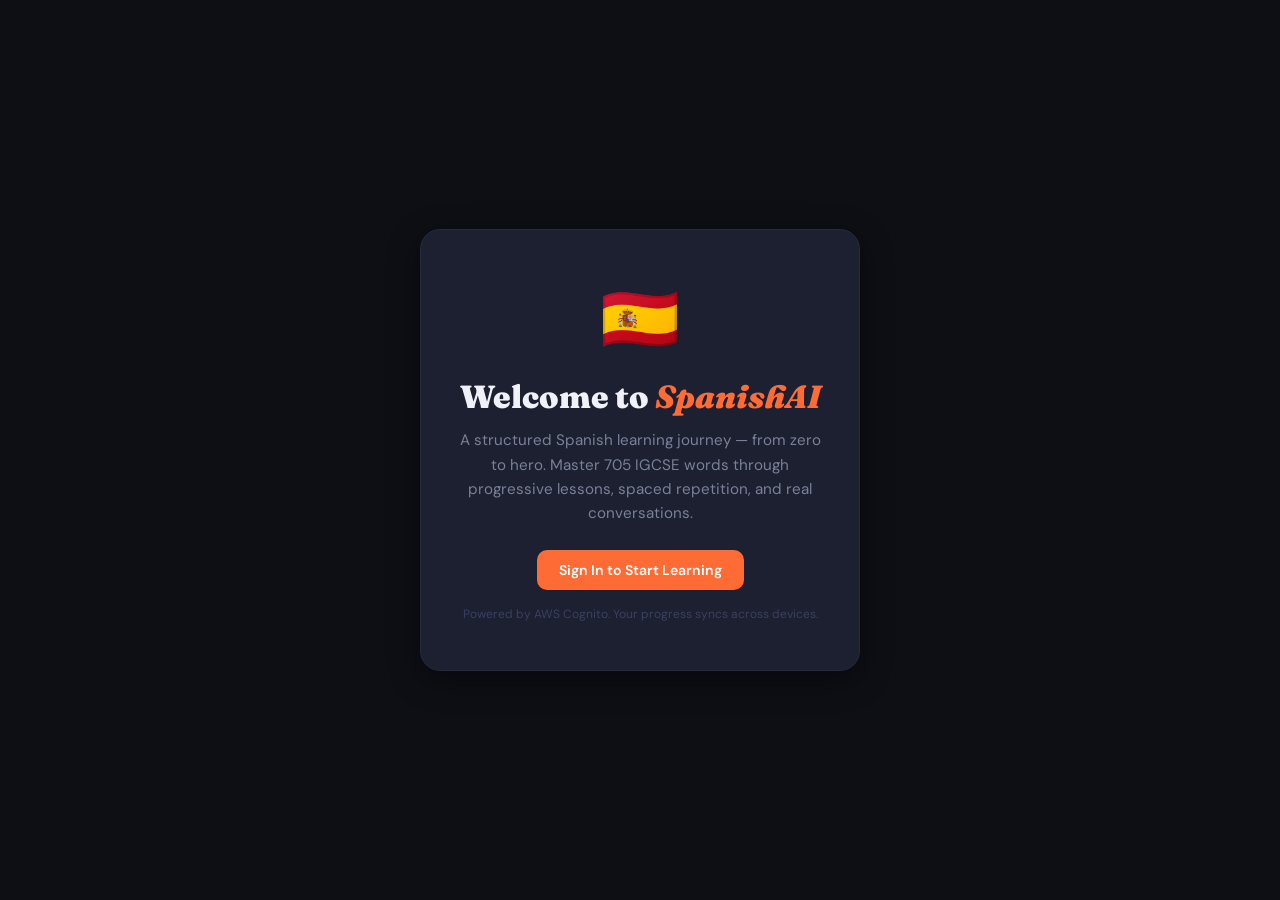
<file: site/index.html>
<!DOCTYPE html>
<html lang="en">
<head>
  <meta charset="UTF-8" />
  <meta name="viewport" content="width=device-width, initial-scale=1.0" />
  <title>Spanish Tutor — Master 705 Words</title>
  <!-- Cache invalidation trigger -->
<link href="https://fonts.googleapis.com/css2?family=Fraunces:ital,wght@0,300;0,600;0,900;1,300&family=DM+Sans:wght@300;400;500;600&display=swap" rel="stylesheet"/>
<link rel="stylesheet" href="css/chatbot.css"/>
<link rel="stylesheet" href="css/app.css"/>
</head>
<body>

<header>
  <div class="logo" style="cursor:pointer" onclick="showScreen('dashboard')">Spanish<span>AI</span></div>
  <div class="header-right">
    <div id="ai-status" style="display:flex;align-items:center;gap:7px;font-size:.8rem;color:var(--muted)">
      <span id="ai-dot" style="width:8px;height:8px;border-radius:50%;background:var(--dim);display:inline-block"></span>
      <span id="ai-label">AI loading…</span>
    </div>
    <div id="auth-area"></div>
  </div>
</header>

<!-- AUTH GATE -->
<div id="auth-gate" class="auth-gate" style="display:none">
  <div class="auth-card">
    <div class="auth-icon">🇪🇸</div>
    <h1 class="auth-title">Welcome to <em>SpanishAI</em></h1>
    <p class="auth-sub">A structured Spanish learning journey — from zero to hero. Master 705 IGCSE words through progressive lessons, spaced repetition, and real conversations.</p>
    <button class="btn btn-primary btn-lg" onclick="Auth.login()">Sign In to Start Learning</button>
    <p class="auth-note">Powered by AWS Cognito. Your progress syncs across devices.</p>
  </div>
</div>

<!-- MAIN APP -->
<div id="app-main" style="display:none">

  <!-- Stats bar -->
  <div class="stats-bar">
    <div class="stat"><div class="stat-n b" id="statTotal">705</div><div class="stat-l">Total Words</div></div>
    <div class="stat"><div class="stat-n g" id="statLearned">0</div><div class="stat-l">Learned</div></div>
    <div class="stat"><div class="stat-n o" id="statStreak">0</div><div class="stat-l">Day Streak 🔥</div></div>
    <div class="stat"><div class="stat-n" id="statToday">0</div><div class="stat-l">Today</div></div>
    <div class="stat"><div class="stat-n" id="statReview">0</div><div class="stat-l">Due Review</div></div>
  </div>

  <!-- Dashboard -->
  <div class="screen active" id="screen-dashboard" style="max-width:960px;margin:0 auto;padding:24px 20px">
    <!-- Welcome hero -->
    <div class="home-hero" style="margin-bottom:24px">
      <div class="hero-title">Your Spanish Journey<br/><em>Step by step.</em></div>
      <div class="hero-sub">Master 705 words through structured lessons. Each unit builds on the last — no skipping ahead until you prove you know it.</div>
      <div class="hero-cta">
        <button class="btn btn-primary" id="btnContinue" onclick="continueLearning()">▶ Continue Learning</button>
        <button class="btn btn-secondary" id="btnReview" onclick="startReviewSession()">🔄 Review (<span id="reviewCount">0</span>)</button>
        <button class="btn btn-secondary" onclick="showScreen('practice')">🎮 Free Practice</button>
        <button class="btn btn-secondary" onclick="openMyProgress()">📊 My Progress</button>
      </div>
    </div>

    <!-- Word Classification -->
    <div id="classificationSummary"></div>

    <!-- Phase map -->
    <div id="phaseMap"></div>

    <!-- Table of Contents -->
    <div style="margin-top:32px">
      <div style="display:flex;align-items:center;justify-content:space-between;margin-bottom:16px">
        <h2 style="font-family:var(--font-display);font-size:1.3rem;margin:0">📑 Table of Contents</h2>
        <button class="btn btn-secondary" style="font-size:.82rem;padding:6px 14px" onclick="toggleTOC()">
          <span id="tocToggleText">Show All</span>
        </button>
      </div>
      <div id="tableOfContents" style="display:none"></div>
    </div>

    <!-- AI Powers section -->
    <div style="margin-top:32px">
      <h2 style="font-family:var(--font-display);font-size:1.3rem;margin-bottom:16px">🤖 AI-Powered Learning</h2>
      <div class="quick-cards" style="grid-template-columns:repeat(auto-fill,minmax(200px,1fr))">
        <div class="quick-card" style="--accent-c:var(--purple)" onclick="openAIScenario()">
          <div class="qc-icon">💬</div><div class="qc-title">AI Conversations</div>
          <div class="qc-desc">Live roleplay with GPT — restaurant, hotel, doctor, and more.</div>
        </div>
        <div class="quick-card" style="--accent-c:var(--blue)" onclick="openWritingLab()">
          <div class="qc-icon">📝</div><div class="qc-title">Writing Lab</div>
          <div class="qc-desc">Write in Spanish. AI grades, corrects, and teaches.</div>
        </div>
        <div class="quick-card" style="--accent-c:var(--green)" onclick="openStoryMode()">
          <div class="qc-icon">📖</div><div class="qc-title">Story Mode</div>
          <div class="qc-desc">AI writes stories using YOUR vocabulary. Read and answer questions.</div>
        </div>
        <div class="quick-card" style="--accent-c:var(--accent)" onclick="openAIQuiz()">
          <div class="qc-icon">🧠</div><div class="qc-title">AI Smart Quiz</div>
          <div class="qc-desc">GPT targets your weak spots with custom questions.</div>
        </div>
        <div class="quick-card" style="--accent-c:var(--accent2)" onclick="openStudyCoach()">
          <div class="qc-icon">🎯</div><div class="qc-title">Study Coach</div>
          <div class="qc-desc">AI analyzes your progress and recommends what to study next.</div>
        </div>
      </div>
    </div>

    <!-- Scenarios section -->
    <div style="margin-top:32px">
      <h2 style="font-family:var(--font-display);font-size:1.3rem;margin-bottom:16px">� Scripted Practice Conversations</h2>
      <div id="scenarioCards" class="quick-cards" style="grid-template-columns:repeat(auto-fill,minmax(220px,1fr))"></div>
    </div>
  </div>

  <!-- Lesson view -->
  <div class="screen" id="screen-lesson" style="max-width:1200px;margin:0 auto;padding:24px 20px">
    <div class="quiz-header" style="margin-bottom:20px">
      <div>
        <div class="quiz-title" id="lessonTitle"></div>
        <div style="font-size:.8rem;color:var(--muted);margin-top:2px" id="lessonStage"></div>
      </div>
      <div style="display:flex;align-items:center;gap:12px">
        <div class="progress-bar-wrap" style="width:160px"><div class="progress-bar" id="lessonProgress" style="width:0%"></div></div>
        <span style="font-size:.82rem;color:var(--muted)" id="lessonCounter"></span>
        <button class="btn btn-secondary" id="lessonBackBtn" onclick="goBackExercise()" style="display:none">← Back</button>
        <button class="btn btn-secondary" onclick="exitLesson()">✕</button>
      </div>
    </div>
    <div style="display:flex;gap:24px">
      <!-- Question Types Sidebar -->
      <div style="flex-shrink:0;width:280px;background:var(--card);border:1px solid var(--border);border-radius:var(--r);padding:16px;height:fit-content">
        <div style="font-weight:700;font-size:.9rem;margin-bottom:12px;color:var(--text)">📚 Question Types</div>
        <div style="display:flex;flex-direction:column;gap:12px;font-size:.75rem">
          <div>
            <div style="font-weight:600;color:var(--accent);margin-bottom:4px">📖 Learn Stage</div>
            <div class="qt-learn-intro" style="color:var(--muted);line-height:1.4">📖 Introduction - See new words with meaning, pronunciation, and examples</div>
          </div>
          <div>
            <div style="font-weight:600;color:var(--accent);margin-bottom:4px">👁️ Recognise Stage</div>
            <div class="qt-recognise-mcq" style="color:var(--muted);line-height:1.4">🎯 Multiple Choice (ES→EN) - See Spanish word, pick the correct English meaning</div>
          </div>
          <div>
            <div style="font-weight:600;color:var(--accent);margin-bottom:4px">🧠 Recall Stage</div>
            <div class="qt-recall-mcq" style="color:var(--muted);line-height:1.4">🎯 Multiple Choice (EN→ES) - See English word, pick the correct Spanish word</div>
          </div>
          <div>
            <div style="font-weight:600;color:var(--accent);margin-bottom:4px">✏️ Produce Stage</div>
            <div class="qt-produce-type" style="color:var(--muted);line-height:1.4">✏️ Type Answer - Type the Spanish word from memory</div>
            <div class="qt-produce-translate" style="color:var(--muted);line-height:1.4;margin-top:2px">🌐 Translate - Translate key words</div>
          </div>
          <div>
            <div style="font-weight:600;color:var(--accent);margin-bottom:4px">💬 Use Stage</div>
            <div class="qt-use-fill" style="color:var(--muted);line-height:1.4">✏️ Fill in Blank - Complete sentences with missing words</div>
            <div class="qt-use-translate" style="color:var(--muted);line-height:1.4;margin-top:2px">🌐 Translate - Translate sentences or phrases</div>
            <div class="qt-use-order" style="color:var(--muted);line-height:1.4;margin-top:2px">🔤 Sentence Order - Arrange words to form correct sentences</div>
          </div>
        </div>
      </div>
      <!-- Lesson Content -->
      <div id="lessonContent" style="flex:1"></div>
    </div>
  </div>

  <!-- Scenario view -->
  <div class="screen" id="screen-scenario" style="max-width:720px;margin:0 auto;padding:24px 20px">
    <div class="quiz-header" style="margin-bottom:20px">
      <div class="quiz-title" id="scenarioTitle"></div>
      <button class="btn btn-secondary" onclick="exitLesson()">✕</button>
    </div>
    <div id="scenarioDialogue" style="display:flex;flex-direction:column;gap:12px"></div>
    <div id="scenarioInput" style="margin-top:16px"></div>
  </div>

  <!-- Free Practice (old random modes) -->
  <div class="screen" id="screen-practice" style="max-width:960px;margin:0 auto;padding:24px 20px">
    <div style="display:flex;align-items:center;justify-content:space-between;margin-bottom:20px">
      <h2 style="font-family:var(--font-display);font-size:1.3rem">� Free Practice</h2>
      <button class="btn btn-secondary" onclick="showScreen('dashboard')">← Back</button>
    </div>
    <div class="quick-cards" style="grid-template-columns:repeat(auto-fill,minmax(200px,1fr))">
      <div class="quick-card" style="--accent-c:var(--accent)" onclick="startFreePractice('mcq')"><div class="qc-icon">🎯</div><div class="qc-title">Multiple Choice</div><div class="qc-desc">Random quiz on any words.</div></div>
      <div class="quick-card" style="--accent-c:var(--blue)" onclick="startFreePractice('fill')"><div class="qc-icon">✏️</div><div class="qc-title">Fill in the Blank</div><div class="qc-desc">Type the missing Spanish word.</div></div>
      <div class="quick-card" style="--accent-c:var(--green)" onclick="startFreePractice('match')"><div class="qc-icon">🔗</div><div class="qc-title">Match the Words</div><div class="qc-desc">Pair 8 Spanish ↔ English.</div></div>
      <div class="quick-card" style="--accent-c:var(--accent2)" onclick="startFreePractice('flashcard')"><div class="qc-icon">🃏</div><div class="qc-title">Flashcards</div><div class="qc-desc">Classic flip cards.</div></div>
      <div class="quick-card" style="--accent-c:var(--purple)" onclick="startFreePractice('aiquiz')"><div class="qc-icon">🤖</div><div class="qc-title">AI Quiz</div><div class="qc-desc">GPT-4o mini custom questions.</div></div>
    </div>
    <!-- Filter bar for free practice -->
    <div style="display:flex;gap:8px;flex-wrap:wrap;margin-top:16px;padding:14px;background:var(--card);border-radius:var(--r);border:1px solid var(--border)">
      <span style="font-size:.8rem;color:var(--muted);align-self:center;margin-right:8px">Filter:</span>
      <select id="fpCat" style="padding:6px 10px;border-radius:8px;background:var(--surface);border:1px solid var(--border);color:var(--text);font-family:var(--font-body);font-size:.82rem">
        <option value="all">All Topics</option>
      </select>
      <select id="fpPriority" style="padding:6px 10px;border-radius:8px;background:var(--surface);border:1px solid var(--border);color:var(--text);font-family:var(--font-body);font-size:.82rem">
        <option value="all">All Priority</option>
        <option value="★★★">★★★ High</option>
        <option value="★★">★★ Standard</option>
      </select>
    </div>
    <!-- Free practice content area -->
    <div id="fpContent" style="margin-top:20px"></div>
  </div>

  <!-- AI Scenario view (dynamic GPT conversations) -->
  <div class="screen" id="screen-ai-scenario" style="max-width:720px;margin:0 auto;padding:24px 20px">
    <div class="quiz-header" style="margin-bottom:20px">
      <div class="quiz-title" id="aiScenarioTitle">💬 AI Conversation</div>
      <button class="btn btn-secondary" onclick="showScreen('dashboard')">✕</button>
    </div>
    <div id="aiScenarioChat" style="display:flex;flex-direction:column;gap:12px;max-height:55vh;overflow-y:auto;padding:4px"></div>
    <div id="aiScenarioInput" style="margin-top:16px"></div>
  </div>

  <!-- Writing Lab -->
  <div class="screen" id="screen-writing" style="max-width:720px;margin:0 auto;padding:24px 20px">
    <div class="quiz-header" style="margin-bottom:20px">
      <div class="quiz-title">📝 Writing Lab</div>
      <button class="btn btn-secondary" onclick="showScreen('dashboard')">✕</button>
    </div>
    <div id="writingContent"></div>
  </div>

  <!-- Story Mode -->
  <div class="screen" id="screen-story" style="max-width:720px;margin:0 auto;padding:24px 20px">
    <div class="quiz-header" style="margin-bottom:20px">
      <div class="quiz-title">📖 Story Mode</div>
      <button class="btn btn-secondary" onclick="showScreen('dashboard')">✕</button>
    </div>
    <div id="storyContent"></div>
  </div>

  <!-- AI Quiz -->
  <div class="screen" id="screen-ai-quiz" style="max-width:720px;margin:0 auto;padding:24px 20px">
    <div class="quiz-header" style="margin-bottom:20px">
      <div class="quiz-title">🧠 AI Smart Quiz</div>
      <div style="display:flex;align-items:center;gap:12px">
        <div class="progress-bar-wrap" style="width:140px"><div class="progress-bar" id="aiQuizProgress" style="width:0%"></div></div>
        <span style="font-size:.82rem;color:var(--muted)" id="aiQuizCounter"></span>
        <button class="btn btn-secondary" onclick="showScreen('dashboard')">✕</button>
      </div>
    </div>
    <div id="aiQuizContent"></div>
  </div>

  <!-- Study Coach -->
  <div class="screen" id="screen-coach" style="max-width:720px;margin:0 auto;padding:24px 20px">
    <div class="quiz-header" style="margin-bottom:20px">
      <div class="quiz-title">🎯 Study Coach</div>
      <button class="btn btn-secondary" onclick="showScreen('dashboard')">✕</button>
    </div>
    <div id="coachContent"></div>
  </div>

  <!-- My Progress -->
  <div class="screen" id="screen-progress" style="max-width:960px;margin:0 auto;padding:24px 20px">
    <div class="quiz-header" style="margin-bottom:20px">
      <div class="quiz-title">📊 My Progress</div>
      <button class="btn btn-secondary" onclick="showScreen('dashboard')">← Back</button>
    </div>
    <div id="progressContent"></div>
  </div>

  <!-- Results view -->
  <div class="screen" id="screen-results" style="max-width:600px;margin:0 auto;padding:40px 20px">
    <div id="resultsContent"></div>
  </div>

</div>

<script src="js/config.js?v=7"></script>
<script src="js/auth.js?v=7"></script>
<script src="js/progress.js?v=7"></script>
<script src="js/vocab-data.js?v=7"></script>
<script src="js/curriculum.js?v=7"></script>
<script src="js/mastery.js?v=7"></script>
<script src="js/lesson-engine.js?v=7"></script>
<script src="js/scenarios.js?v=7"></script>
<script src="js/ai-tutor.js?v=7"></script>
<script src="js/data-service.js?v=7"></script>
<script src="js/chatbot.js?v=7"></script>
<script src="js/app.js?v=7"></script>
</body>
</html>
</file>
<file: site/css/chatbot.css>
/* ── CHAT FAB ── */
#chat-fab {
  position: fixed;
  bottom: 24px;
  right: 24px;
  width: 56px;
  height: 56px;
  border-radius: 50%;
  background: linear-gradient(135deg, #FF6B35, #FFB347);
  color: #fff;
  display: flex;
  align-items: center;
  justify-content: center;
  cursor: pointer;
  box-shadow: 0 4px 20px rgba(255,107,53,.4);
  z-index: 1000;
  transition: all .25s;
}
#chat-fab:hover { transform: scale(1.08); box-shadow: 0 6px 28px rgba(255,107,53,.5); }
#chat-fab.active { background: var(--card); border: 1px solid var(--border); box-shadow: var(--shadow); }

/* ── CHAT PANEL ── */
#chat-panel {
  position: fixed;
  bottom: 92px;
  right: 24px;
  width: 380px;
  max-height: 520px;
  background: var(--surface);
  border: 1px solid var(--border);
  border-radius: 16px;
  box-shadow: 0 12px 48px rgba(0,0,0,.5);
  z-index: 1000;
  display: flex;
  flex-direction: column;
  opacity: 0;
  transform: translateY(20px) scale(.95);
  pointer-events: none;
  transition: all .25s cubic-bezier(.4,0,.2,1);
  overflow: hidden;
}
#chat-panel.open {
  opacity: 1;
  transform: translateY(0) scale(1);
  pointer-events: auto;
}

/* ── CHAT HEADER ── */
.chat-header {
  display: flex;
  align-items: center;
  justify-content: space-between;
  padding: 14px 16px;
  background: var(--card);
  border-bottom: 1px solid var(--border);
}
.chat-header-left { display: flex; align-items: center; gap: 10px; }
.chat-avatar { width: 36px; height: 36px; border-radius: 50%; overflow: hidden; flex-shrink: 0; }
.chat-name { font-weight: 600; font-size: .9rem; }
.chat-status { font-size: .72rem; color: var(--green); }
.chat-close {
  background: none;
  border: none;
  color: var(--muted);
  font-size: 1.1rem;
  cursor: pointer;
  padding: 4px 8px;
  border-radius: 6px;
  transition: all .15s;
}
.chat-close:hover { background: var(--surface); color: var(--text); }

/* ── MESSAGES ── */
.chat-messages {
  flex: 1;
  overflow-y: auto;
  padding: 16px;
  display: flex;
  flex-direction: column;
  gap: 12px;
  min-height: 300px;
  max-height: 360px;
}

.chat-msg {
  display: flex;
  gap: 8px;
  align-items: flex-end;
}
.chat-msg.user { flex-direction: row-reverse; }

.chat-msg-avatar {
  width: 28px;
  height: 28px;
  border-radius: 50%;
  overflow: hidden;
  flex-shrink: 0;
}
.chat-msg-avatar svg { width: 28px; height: 28px; }

.chat-bubble {
  max-width: 75%;
  padding: 10px 14px;
  border-radius: 14px;
  font-size: .85rem;
  line-height: 1.5;
  word-break: break-word;
}
.chat-bubble.bot {
  background: var(--card);
  border: 1px solid var(--border);
  border-bottom-left-radius: 4px;
  color: var(--text);
}
.chat-bubble.user {
  background: linear-gradient(135deg, #FF6B35, #ff8f5e);
  border-bottom-right-radius: 4px;
  color: #fff;
}

/* ── TYPING INDICATOR ── */
.chat-bubble.typing {
  display: flex;
  gap: 4px;
  padding: 14px 18px;
}
.chat-bubble.typing span {
  width: 6px;
  height: 6px;
  border-radius: 50%;
  background: var(--muted);
  animation: typingBounce .6s ease-in-out infinite;
}
.chat-bubble.typing span:nth-child(2) { animation-delay: .15s; }
.chat-bubble.typing span:nth-child(3) { animation-delay: .3s; }
@keyframes typingBounce {
  0%, 80%, 100% { transform: translateY(0); }
  40% { transform: translateY(-6px); }
}

/* ── INPUT ── */
.chat-input-wrap {
  display: flex;
  gap: 8px;
  padding: 12px 16px;
  border-top: 1px solid var(--border);
  background: var(--card);
}
#chat-input {
  flex: 1;
  padding: 10px 14px;
  background: var(--surface);
  border: 1px solid var(--border);
  border-radius: 10px;
  color: var(--text);
  font-family: var(--font-body);
  font-size: .85rem;
  outline: none;
  transition: border .2s;
}
#chat-input:focus { border-color: var(--accent); }
#chat-input::placeholder { color: var(--muted); }

.chat-send {
  width: 38px;
  height: 38px;
  border-radius: 10px;
  border: none;
  background: var(--accent);
  color: #fff;
  display: flex;
  align-items: center;
  justify-content: center;
  cursor: pointer;
  transition: all .15s;
  flex-shrink: 0;
}
.chat-send:hover { background: #ff5520; }

/* ── MOBILE ── */
@media(max-width: 480px) {
  #chat-panel {
    width: calc(100vw - 24px);
    right: 12px;
    bottom: 80px;
    max-height: 70vh;
  }
}
</file>
<file: site/css/app.css>
:root{
  --bg:#0D0F14;--surface:#151820;--card:#1C2030;--border:#252A3A;
  --accent:#FF6B35;--accent2:#FFB347;--green:#2ECC71;--red:#E74C3C;
  --blue:#4A9EFF;--purple:#9B59B6;
  --text:#F0F2F8;--muted:#7A8099;--dim:#3A4060;
  --font-display:'Fraunces',serif;--font-body:'DM Sans',sans-serif;
  --r:14px;--shadow:0 8px 32px rgba(0,0,0,.45);
}
*{box-sizing:border-box;margin:0;padding:0}
body{background:var(--bg);color:var(--text);font-family:var(--font-body);min-height:100vh;overflow-x:hidden}
body::before{content:'';position:fixed;inset:0;background-image:url("data:image/svg+xml,%3Csvg viewBox='0 0 256 256' xmlns='http://www.w3.org/2000/svg'%3E%3Cfilter id='n'%3E%3CfeTurbulence type='fractalNoise' baseFrequency='0.9' numOctaves='4' stitchTiles='stitch'/%3E%3C/filter%3E%3Crect width='100%25' height='100%25' filter='url(%23n)' opacity='0.04'/%3E%3C/svg%3E");pointer-events:none;z-index:0;opacity:.4}

/* ── AUTH GATE ── */
.auth-gate{position:fixed;inset:0;z-index:100;display:flex;align-items:center;justify-content:center;background:var(--bg)}
.auth-card{text-align:center;max-width:440px;padding:48px 36px;background:var(--card);border:1px solid var(--border);border-radius:20px;box-shadow:var(--shadow)}
.auth-icon{font-size:4rem;margin-bottom:16px}
.auth-title{font-family:var(--font-display);font-size:2rem;font-weight:900;margin-bottom:12px}
.auth-title em{color:var(--accent);font-style:italic}
.auth-sub{color:var(--muted);font-size:.95rem;line-height:1.6;margin-bottom:24px}
.auth-note{color:var(--dim);font-size:.75rem;margin-top:16px}
.btn-lg{padding:14px 32px;font-size:1rem}

/* ── AUTH AREA in header ── */
.user-pill{display:flex;align-items:center;gap:8px;padding:6px 14px;border-radius:20px;background:var(--card);border:1px solid var(--border);font-size:.82rem}
.user-pill .avatar{width:24px;height:24px;border-radius:50%;background:var(--accent);display:flex;align-items:center;justify-content:center;font-size:.7rem;font-weight:700;color:#fff}
.user-pill .name{color:var(--text);max-width:120px;overflow:hidden;text-overflow:ellipsis;white-space:nowrap}
.logout-btn{background:none;border:none;color:var(--muted);font-size:.75rem;cursor:pointer;padding:4px 8px;border-radius:6px;transition:all .15s;font-family:var(--font-body)}
.logout-btn:hover{color:var(--red);background:rgba(231,76,60,.1)}

/* ── HEADER ── */
header{position:relative;z-index:10;padding:22px 32px;display:flex;align-items:center;justify-content:space-between;border-bottom:1px solid var(--border);background:rgba(13,15,20,.9);backdrop-filter:blur(12px)}
.logo{font-family:var(--font-display);font-size:1.5rem;font-weight:900;color:var(--accent);letter-spacing:-.02em}
.logo span{color:var(--text)}
.header-right{display:flex;align-items:center;gap:16px}

/* ── STATS BAR ── */
.stats-bar{position:relative;z-index:10;display:flex;gap:0;border-bottom:1px solid var(--border);background:var(--surface)}
.stat{flex:1;padding:14px 20px;text-align:center;border-right:1px solid var(--border)}
.stat:last-child{border-right:none}
.stat-n{font-family:var(--font-display);font-size:1.7rem;font-weight:900;line-height:1}
.stat-l{font-size:.7rem;color:var(--muted);text-transform:uppercase;letter-spacing:.08em;margin-top:2px}
.stat-n.g{color:var(--green)}.stat-n.o{color:var(--accent)}.stat-n.b{color:var(--blue)}

/* ── MAIN LAYOUT ── */
.app{display:grid;grid-template-columns:260px 1fr;min-height:calc(100vh - 113px);position:relative;z-index:5}

/* ── SIDEBAR ── */
.sidebar{background:var(--surface);border-right:1px solid var(--border);padding:20px 0;overflow-y:auto}
.sidebar-section{padding:0 16px;margin-bottom:20px}
.sidebar-label{font-size:.68rem;text-transform:uppercase;letter-spacing:.12em;color:var(--muted);margin-bottom:10px;padding-left:4px}
.mode-btn{display:flex;align-items:center;gap:10px;width:100%;padding:10px 12px;border:none;border-radius:10px;background:transparent;color:var(--text);font-family:var(--font-body);font-size:.88rem;cursor:pointer;transition:all .18s;text-align:left;margin-bottom:4px}
.mode-btn:hover{background:var(--card)}
.mode-btn.active{background:linear-gradient(135deg,rgba(255,107,53,.18),rgba(255,107,53,.08));color:var(--accent);border:1px solid rgba(255,107,53,.25)}
.mode-icon{font-size:1.1rem;width:28px;text-align:center}
.cat-btn{display:flex;align-items:center;justify-content:space-between;width:100%;padding:8px 12px;border:none;border-radius:8px;background:transparent;color:var(--muted);font-family:var(--font-body);font-size:.8rem;cursor:pointer;transition:all .15s;text-align:left;margin-bottom:2px}
.cat-btn:hover{background:var(--card);color:var(--text)}
.cat-btn.active{background:var(--card);color:var(--accent)}
.cat-badge{background:var(--dim);color:var(--muted);padding:2px 7px;border-radius:20px;font-size:.7rem}
.cat-btn.active .cat-badge{background:rgba(255,107,53,.2);color:var(--accent)}
.priority-pills{display:flex;gap:6px;padding:0 16px;margin-bottom:16px}
.ppill{flex:1;padding:7px 4px;border:1px solid var(--border);border-radius:8px;background:transparent;color:var(--muted);font-size:.75rem;cursor:pointer;text-align:center;transition:all .15s;font-family:var(--font-body)}
.ppill:hover{border-color:var(--accent2);color:var(--accent2)}
.ppill.active{background:rgba(255,179,71,.15);border-color:var(--accent2);color:var(--accent2)}

/* ── MAIN CONTENT ── */
main{padding:28px 32px;display:flex;flex-direction:column;gap:24px}
.screen{display:none;flex-direction:column;gap:20px}
.screen.active{display:flex}

/* ── HOME SCREEN ── */
.home-hero{background:var(--card);border:1px solid var(--border);border-radius:var(--r);padding:32px;position:relative;overflow:hidden}
.home-hero::before{content:'';position:absolute;top:-60px;right:-60px;width:220px;height:220px;background:radial-gradient(circle,rgba(255,107,53,.15),transparent 70%);border-radius:50%}
.hero-title{font-family:var(--font-display);font-size:2.2rem;font-weight:900;line-height:1.1;margin-bottom:10px}
.hero-title em{color:var(--accent);font-style:italic}
.hero-sub{color:var(--muted);font-size:.95rem;max-width:480px;line-height:1.6}
.hero-cta{display:flex;gap:12px;margin-top:20px;flex-wrap:wrap}
.btn{padding:11px 22px;border-radius:10px;border:none;font-family:var(--font-body);font-size:.88rem;font-weight:600;cursor:pointer;transition:all .18s;display:inline-flex;align-items:center;gap:8px}
.btn-primary{background:var(--accent);color:#fff}
.btn-primary:hover{background:#ff5520;transform:translateY(-1px);box-shadow:0 4px 16px rgba(255,107,53,.35)}
.btn-secondary{background:var(--card);color:var(--text);border:1px solid var(--border)}
.btn-secondary:hover{border-color:var(--accent);color:var(--accent)}
.quick-cards{display:grid;grid-template-columns:repeat(3,1fr);gap:14px}
.quick-card{background:var(--card);border:1px solid var(--border);border-radius:var(--r);padding:20px;cursor:pointer;transition:all .2s;position:relative;overflow:hidden}
.quick-card::after{content:'';position:absolute;bottom:0;left:0;right:0;height:3px;background:var(--accent-c,var(--accent));opacity:0;transition:opacity .2s}
.quick-card:hover{border-color:var(--dim);transform:translateY(-2px);box-shadow:var(--shadow)}
.quick-card:hover::after{opacity:1}
.qc-icon{font-size:1.8rem;margin-bottom:10px}
.qc-title{font-weight:600;margin-bottom:4px;font-size:.95rem}
.qc-desc{font-size:.78rem;color:var(--muted);line-height:1.5}

/* ── QUIZ ── */
.quiz-header{display:flex;align-items:center;justify-content:space-between;flex-wrap:wrap;gap:12px}
.quiz-title{font-family:var(--font-display);font-size:1.4rem;font-weight:600}
.progress-bar-wrap{background:var(--card);border-radius:4px;height:6px;flex:1;min-width:120px;overflow:hidden}
.progress-bar{height:100%;background:linear-gradient(90deg,var(--accent),var(--accent2));border-radius:4px;transition:width .4s ease}
.question-card{background:var(--card);border:1px solid var(--border);border-radius:var(--r);padding:28px 32px;position:relative}
.q-type-badge{display:inline-block;padding:4px 12px;border-radius:20px;font-size:.7rem;font-weight:600;text-transform:uppercase;letter-spacing:.08em;margin-bottom:16px;background:rgba(74,158,255,.15);color:var(--blue);border:1px solid rgba(74,158,255,.25)}
.q-text{font-size:1.15rem;line-height:1.7;margin-bottom:6px}
.q-hint{font-size:.8rem;color:var(--muted);margin-bottom:20px;font-style:italic}
.options-grid{display:grid;gap:10px}
.option{padding:13px 18px;background:var(--surface);border:1.5px solid var(--border);border-radius:10px;cursor:pointer;transition:all .15s;font-family:var(--font-body);font-size:.92rem;color:var(--text);text-align:left;display:flex;align-items:center;gap:10px}
.option:hover:not([disabled]){border-color:var(--blue);background:rgba(74,158,255,.08)}
.option.correct{border-color:var(--green);background:rgba(46,204,113,.1);color:var(--green)}
.option.wrong{border-color:var(--red);background:rgba(231,76,60,.08);color:var(--red)}
.opt-letter{width:24px;height:24px;border-radius:6px;background:var(--dim);display:flex;align-items:center;justify-content:center;font-size:.75rem;font-weight:700;flex-shrink:0;transition:all .15s}
.option.correct .opt-letter{background:var(--green);color:#fff}
.option.wrong .opt-letter{background:var(--red);color:#fff}
.fill-input{width:100%;padding:14px 18px;background:var(--surface);border:1.5px solid var(--border);border-radius:10px;color:var(--text);font-family:var(--font-body);font-size:1rem;outline:none;transition:border .2s}
.fill-input:focus{border-color:var(--blue)}
.fill-input.correct{border-color:var(--green);background:rgba(46,204,113,.08)}
.fill-input.wrong{border-color:var(--red);background:rgba(231,76,60,.06)}
.submit-btn{padding:12px 28px;background:var(--accent);color:#fff;border:none;border-radius:10px;font-family:var(--font-body);font-size:.9rem;font-weight:600;cursor:pointer;transition:all .18s;margin-top:8px}
.submit-btn:hover{background:#ff5520}
.submit-btn:disabled{opacity:.4;cursor:not-allowed}
.feedback-box{margin-top:16px;padding:14px 18px;border-radius:10px;font-size:.88rem;line-height:1.6;display:none}
.feedback-box.show{display:block}
.feedback-box.ok{background:rgba(46,204,113,.1);border:1px solid rgba(46,204,113,.25);color:#a8f5c8}
.feedback-box.bad{background:rgba(231,76,60,.08);border:1px solid rgba(231,76,60,.2);color:#f5a8a8}
.next-btn{margin-top:14px;padding:11px 24px;background:var(--card);border:1.5px solid var(--border);border-radius:10px;color:var(--text);font-family:var(--font-body);font-size:.88rem;font-weight:600;cursor:pointer;transition:all .18s;display:none}
.next-btn.show{display:inline-flex;align-items:center;gap:8px}
.next-btn:hover{border-color:var(--accent);color:var(--accent)}

/* ── MATCH ── */
.match-grid{display:grid;grid-template-columns:1fr 1fr;gap:12px}
.match-col{display:flex;flex-direction:column;gap:10px}
.match-item{padding:12px 16px;background:var(--surface);border:1.5px solid var(--border);border-radius:10px;cursor:pointer;transition:all .15s;font-size:.9rem;user-select:none}
.match-item:hover{border-color:var(--blue)}
.match-item.selected{border-color:var(--accent);background:rgba(255,107,53,.1);color:var(--accent)}
.match-item.matched{border-color:var(--green);background:rgba(46,204,113,.1);color:var(--green);cursor:default;opacity:.7}
.match-item.wrong-flash{border-color:var(--red);background:rgba(231,76,60,.1);animation:shake .3s}
@keyframes shake{0%,100%{transform:translateX(0)}25%{transform:translateX(-6px)}75%{transform:translateX(6px)}}

/* ── FLASHCARD ── */
.flashcard-wrap{perspective:1000px;width:100%;max-width:560px;margin:0 auto}
.flashcard{width:100%;height:200px;position:relative;transform-style:preserve-3d;transition:transform .5s cubic-bezier(.4,0,.2,1);cursor:pointer}
.flashcard.flipped{transform:rotateY(180deg)}
.fc-face{position:absolute;inset:0;border-radius:var(--r);display:flex;flex-direction:column;align-items:center;justify-content:center;backface-visibility:hidden;padding:28px;border:1px solid var(--border)}
.fc-front{background:var(--card)}
.fc-back{background:linear-gradient(135deg,rgba(255,107,53,.12),rgba(255,179,71,.08));transform:rotateY(180deg)}
.fc-word{font-family:var(--font-display);font-size:2rem;font-weight:900;text-align:center;margin-bottom:8px}
.fc-sub{font-size:.8rem;color:var(--muted);text-align:center}
.fc-example{font-size:.82rem;color:var(--muted);text-align:center;margin-top:10px;font-style:italic;line-height:1.5}
.fc-controls{display:flex;justify-content:center;gap:12px;margin-top:16px}
.fc-btn{padding:10px 20px;border-radius:10px;border:1px solid var(--border);background:var(--card);color:var(--text);font-family:var(--font-body);font-size:.85rem;cursor:pointer;transition:all .15s}
.fc-btn.know{border-color:var(--green);color:var(--green)}
.fc-btn.know:hover{background:rgba(46,204,113,.12)}
.fc-btn.skip{border-color:var(--muted)}
.fc-btn.skip:hover{background:var(--surface)}
.fc-counter{text-align:center;font-size:.8rem;color:var(--muted);margin-top:8px}

/* ── LOADING / RESULT ── */
.loading-wrap{display:flex;flex-direction:column;align-items:center;justify-content:center;padding:48px;gap:16px}
.spinner{width:40px;height:40px;border:3px solid var(--border);border-top-color:var(--accent);border-radius:50%;animation:spin 1s linear infinite}
@keyframes spin{to{transform:rotate(360deg)}}
.loading-text{color:var(--muted);font-size:.9rem}
.result-card{background:var(--card);border:1px solid var(--border);border-radius:var(--r);padding:32px;text-align:center}
.result-score{font-family:var(--font-display);font-size:4rem;font-weight:900;color:var(--accent);line-height:1}
.result-label{color:var(--muted);font-size:.9rem;margin-top:6px;margin-bottom:24px}
.result-actions{display:flex;justify-content:center;gap:12px;flex-wrap:wrap}
.no-key-banner{background:rgba(255,107,53,.1);border:1px solid rgba(255,107,53,.3);border-radius:10px;padding:14px 18px;font-size:.85rem;color:var(--accent2);display:flex;align-items:center;gap:10px}

/* ── TTS ── */
.speak-btn{display:inline-flex;align-items:center;justify-content:center;gap:5px;padding:5px 12px;border:1px solid var(--border);border-radius:20px;background:transparent;color:var(--muted);font-family:var(--font-body);font-size:.75rem;cursor:pointer;transition:all .18s;white-space:nowrap;flex-shrink:0}
.speak-btn:hover{border-color:var(--blue);color:var(--blue);background:rgba(74,158,255,.08)}
.speak-btn.playing{border-color:var(--accent2);color:var(--accent2);animation:pulse-border 1s ease-in-out infinite}
@keyframes pulse-border{0%,100%{box-shadow:0 0 0 0 rgba(255,179,71,0)}50%{box-shadow:0 0 0 3px rgba(255,179,71,.25)}}
.tts-row{display:flex;align-items:center;gap:8px;flex-wrap:wrap;margin-top:6px}

/* ── SCENARIO DIALOGUE ── */
#scenarioDialogue{max-height:50vh;overflow-y:auto;padding:4px}

/* ── SCROLLBAR ── */
::-webkit-scrollbar{width:5px}::-webkit-scrollbar-track{background:transparent}::-webkit-scrollbar-thumb{background:var(--dim);border-radius:3px}

/* ── RESPONSIVE ── */
@media(max-width:768px){
  .app{grid-template-columns:1fr}
  .sidebar{display:none}
  .quick-cards{grid-template-columns:1fr 1fr}
  header{padding:14px 16px}
  main{padding:16px}
  .stats-bar{flex-wrap:wrap}
  .stat{min-width:0;padding:10px 12px}
  .stat-n{font-size:1.2rem}
}
</file>
